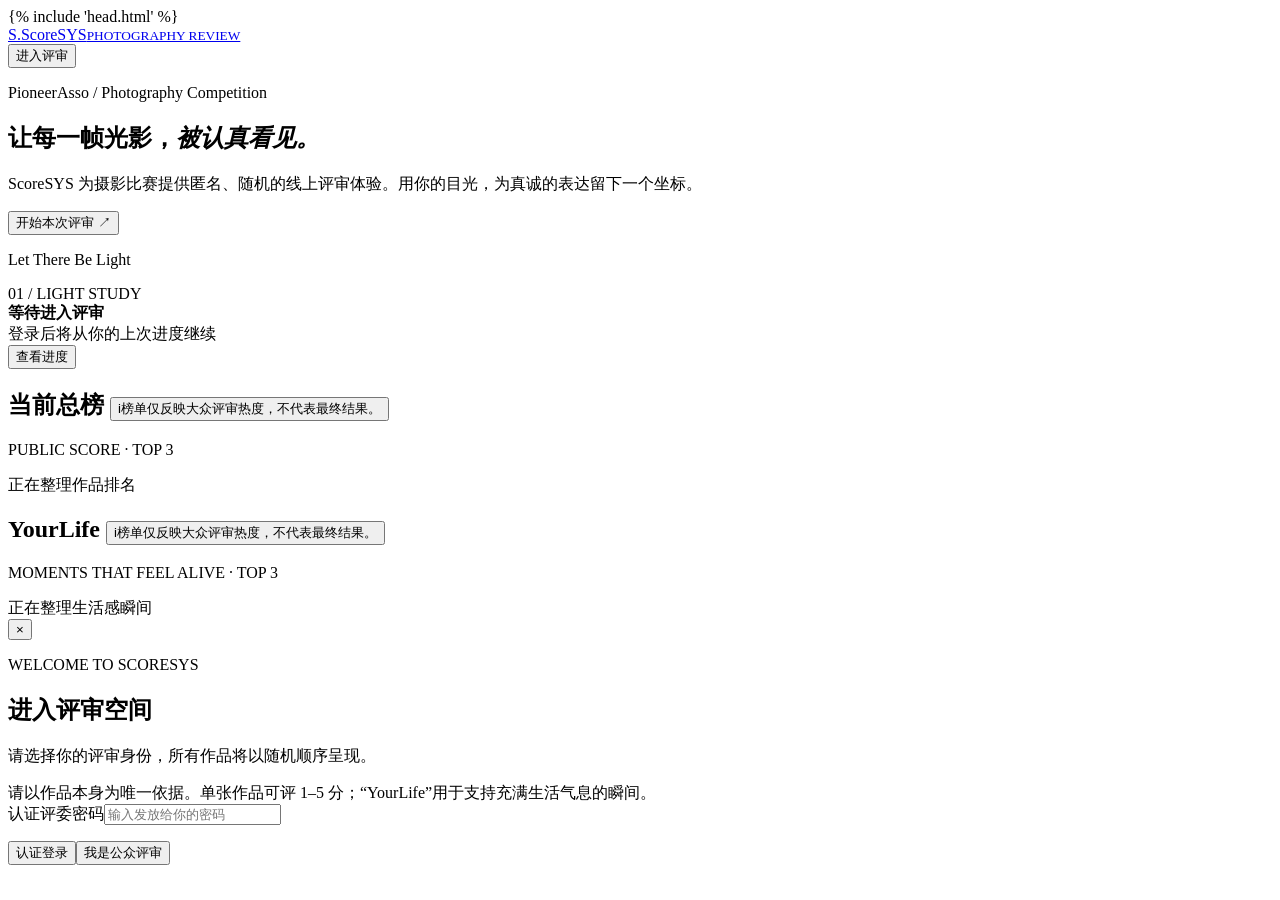
<file: templates/index.html>
<!DOCTYPE html>
<html lang="zh-CN">
<head>
    {% include 'head.html' %}
    <title>ScoreSYS · 摄影比赛评审平台</title>
</head>
<body>
<main class="site-shell">
    <header class="topbar">
        <a class="brand" href="/" aria-label="ScoreSYS 首页"><span class="brand-mark liquid-glass">S.</span><span>ScoreSYS<small>PHOTOGRAPHY REVIEW</small></span></a>
        <div class="top-actions"><button class="button button-outline liquid-glass" id="logout_button" type="button" hidden>退出评审</button><button class="button button-primary" id="open_login_button" type="button">进入评审</button></div>
    </header>

    <section class="hero">
        <div>
            <p class="eyebrow">PioneerAsso / Photography Competition</p>
            <h1>让每一帧光影，<em>被认真看见。</em></h1>
            <p class="hero-copy">ScoreSYS 为摄影比赛提供匿名、随机的线上评审体验。用你的目光，为真诚的表达留下一个坐标。</p>
            <button class="button button-accent" id="begin_button" type="button">开始本次评审 <span aria-hidden="true">↗</span></button>
        </div>
        <div class="hero-card liquid-glass" aria-label="摄影作品展示"><div class="hero-card-content"><p>Let There Be Light</p><span>01 / LIGHT STUDY</span></div></div>
    </section>

    <section class="progress-strip liquid-glass" aria-label="评审状态"><div class="progress-label"><i class="pulse"></i><div><b id="review_state">等待进入评审</b><br><span id="review_detail">登录后将从你的上次进度继续</span></div></div><button class="button button-outline liquid-glass" id="progress_button" type="button">查看进度</button></section>

    <section class="rankings">
        <div class="ranking-block"><div class="section-heading"><h2>当前总榜 <button class="ranking-info" type="button" aria-label="总榜说明" aria-expanded="false"><span aria-hidden="true">i</span><span class="ranking-tooltip" role="tooltip">榜单仅反映大众评审热度，不代表最终结果。</span></button></h2><p>PUBLIC SCORE · TOP 3</p></div><div class="ranking-grid" id="main_ranking"><div class="empty-card"><span class="loading-stack"><i class="favicon-loader"></i>正在整理作品排名</span></div></div></div>
        <div class="ranking-block"><div class="section-heading"><h2>YourLife <button class="ranking-info" type="button" aria-label="YourLife 榜单说明" aria-expanded="false"><span aria-hidden="true">i</span><span class="ranking-tooltip" role="tooltip">榜单仅反映大众评审热度，不代表最终结果。</span></button></h2><p>MOMENTS THAT FEEL ALIVE · TOP 3</p></div><div class="ranking-grid" id="yourlife_ranking"><div class="empty-card"><span class="loading-stack"><i class="favicon-loader"></i>正在整理生活感瞬间</span></div></div></div>
    </section>
</main>

<div class="modal-backdrop" id="login_modal" role="dialog" aria-modal="true" aria-labelledby="login_title">
    <div class="modal"><button class="modal-close" type="button" data-close-modal aria-label="关闭">×</button><p class="eyebrow">WELCOME TO SCORESYS</p><h2 id="login_title">进入评审空间</h2><p class="modal-intro">请选择你的评审身份，所有作品将以随机顺序呈现。</p>
        <div class="notice">请以作品本身为唯一依据。单张作品可评 1–5 分；“YourLife”用于支持充满生活气息的瞬间。</div>
        <label class="form-label" for="login_password">认证评委密码</label><input class="text-input" id="login_password" placeholder="输入发放给你的密码" type="password" autocomplete="current-password"><p class="form-error" id="login_error" aria-live="polite"></p>
        <div class="modal-actions"><button class="button button-primary" id="login_button" type="button">认证登录</button><button class="button button-blue" id="wescore_button" type="button">我是公众评审</button></div>
    </div>
</div>

<script>
$(function () {
    var token = $.cookie('token');
    var currentTurn = null, unlockedTurns = 0;
    function openModal() { $('#login_modal').addClass('is-open'); $('#login_password').trigger('focus'); }
    function closeModal() { $('#login_modal').removeClass('is-open'); }
    function setLoggedIn() { $('#logout_button').prop('hidden', false); $('#open_login_button').prop('hidden', true); $('#review_state').text('评审身份已确认'); $('#review_detail').text('点击“开始本次评审”继续你的评审顺序'); }
    function getTurn() { $.ajax({ url:'/api/v1/com/current-turn', method:'GET', headers:{'X-Session-ID':$.cookie('token')} }).done(function(response) { if (response.success) { currentTurn=response.data.turn; unlockedTurns=response.data.unlocked_turns; if (!unlockedTurns) { $('#review_state').text('正式评审将于 8 月 7 日开启'); $('#review_detail').text('认证评委每日开放 ' + response.data.daily_limit + ' 张作品'); } else { $('#review_state').text('评审进行中 · 第 ' + currentTurn + ' 张'); $('#review_detail').text('当前已开放 ' + unlockedTurns + ' 张作品 · 每日新增 ' + response.data.daily_limit + ' 张'); } } }); }
    function startReview() { if (currentTurn && unlockedTurns) { window.location.href='/evaluation/' + currentTurn; } else if (currentTurn) { alert('正式评审将于 8 月 7 日开启。'); } else { openModal(); } }
    function renderRankings(target, data, label) { var $target=$(target).empty(); if (!data || !data.length) { $target.append('<div class="empty-card">排名将随投票实时更新</div>'); return; } data.forEach(function(item,index) { var score = typeof item.score === 'number' ? item.score : 0; var displayScore = label === '总榜' ? Math.round(score * 100) : score; $target.append('<article class="rank-card liquid-glass"><img loading="lazy" src="' + item.image_url + '" alt="' + label + '第 ' + (index+1) + ' 名"><div class="rank-meta"><span class="rank-num">NO. 0' + (index+1) + '</span><strong class="rank-score">' + displayScore + '</strong></div></article>'); }); }

    if (token) { $.ajax({ url:'/api/v1/session/verify', method:'GET', headers:{'X-Session-ID':token} }).done(function(response) { if (response.success) { setLoggedIn(); getTurn(); } else { openModal(); } }).fail(openModal); } else { openModal(); }
    $('#open_login_button,#progress_button').on('click', openModal); $('#begin_button').on('click', startReview); $('#logout_button').on('click', function(){ $.removeCookie('token',{path:'/'}); currentTurn=null; $(this).prop('hidden',true); $('#open_login_button').prop('hidden',false); $('#review_state').text('等待进入评审'); $('#review_detail').text('登录后将从你的上次进度继续'); openModal(); });
    $('[data-close-modal]').on('click', closeModal); $('#login_modal').on('click', function(e){ if(e.target === this) closeModal(); }); $(document).on('keydown', function(e){ if(e.key === 'Escape') closeModal(); });
    $('.ranking-info').on('click', function(e){ e.stopPropagation(); var $button=$(this), open=!$button.hasClass('is-open'); $('.ranking-info').removeClass('is-open').attr('aria-expanded','false'); $button.toggleClass('is-open',open).attr('aria-expanded',String(open)); }); $(document).on('click', function(){ $('.ranking-info').removeClass('is-open').attr('aria-expanded','false'); });
    $('#login_button').on('click', function(){ var password=$('#login_password').val().trim(), $button=$(this); if(!password) { $('#login_error').text('请输入认证评委密码。'); return; } $button.addClass('is-loading').prop('disabled',true); $.ajax({url:'/api/v1/session/certified/login',method:'POST',contentType:'application/json',data:JSON.stringify({password:password})}).done(function(response){ if(response.success) { $.cookie('token',response.data.token,{expires:365,path:'/'}); closeModal(); location.reload(); } else $('#login_error').text('密码无效，请确认后重试。'); }).fail(function(){ $('#login_error').text('暂时无法验证，请稍后重试。'); }).always(function(){ $button.removeClass('is-loading').prop('disabled',false); }); });
    $('#login_password').on('keydown', function(e){ if(e.key === 'Enter') $('#login_button').click(); });
    $('#wescore_button').on('click', function(){ var $button=$(this).addClass('is-loading').prop('disabled',true); $.ajax({url:'/api/v1/session/public/login',method:'GET'}).done(function(response){ if(response.success) { $.cookie('token',response.data.token,{expires:365,path:'/'}); closeModal(); location.reload(); } else $('#login_error').text('暂时无法创建公众评审身份。'); }).fail(function(){ $('#login_error').text('暂时无法连接服务，请稍后重试。'); }).always(function(){ $button.removeClass('is-loading').prop('disabled',false); }); });
    $.get('/api/v1/rank/main_top3').done(function(response){ if(response.success) renderRankings('#main_ranking',response.data,'总榜'); });
    $.get('/api/v1/rank/yourlife_top3').done(function(response){ if(response.success) renderRankings('#yourlife_ranking',response.data,'YourLife'); });
});
</script>
</body>
</html>
</file>
